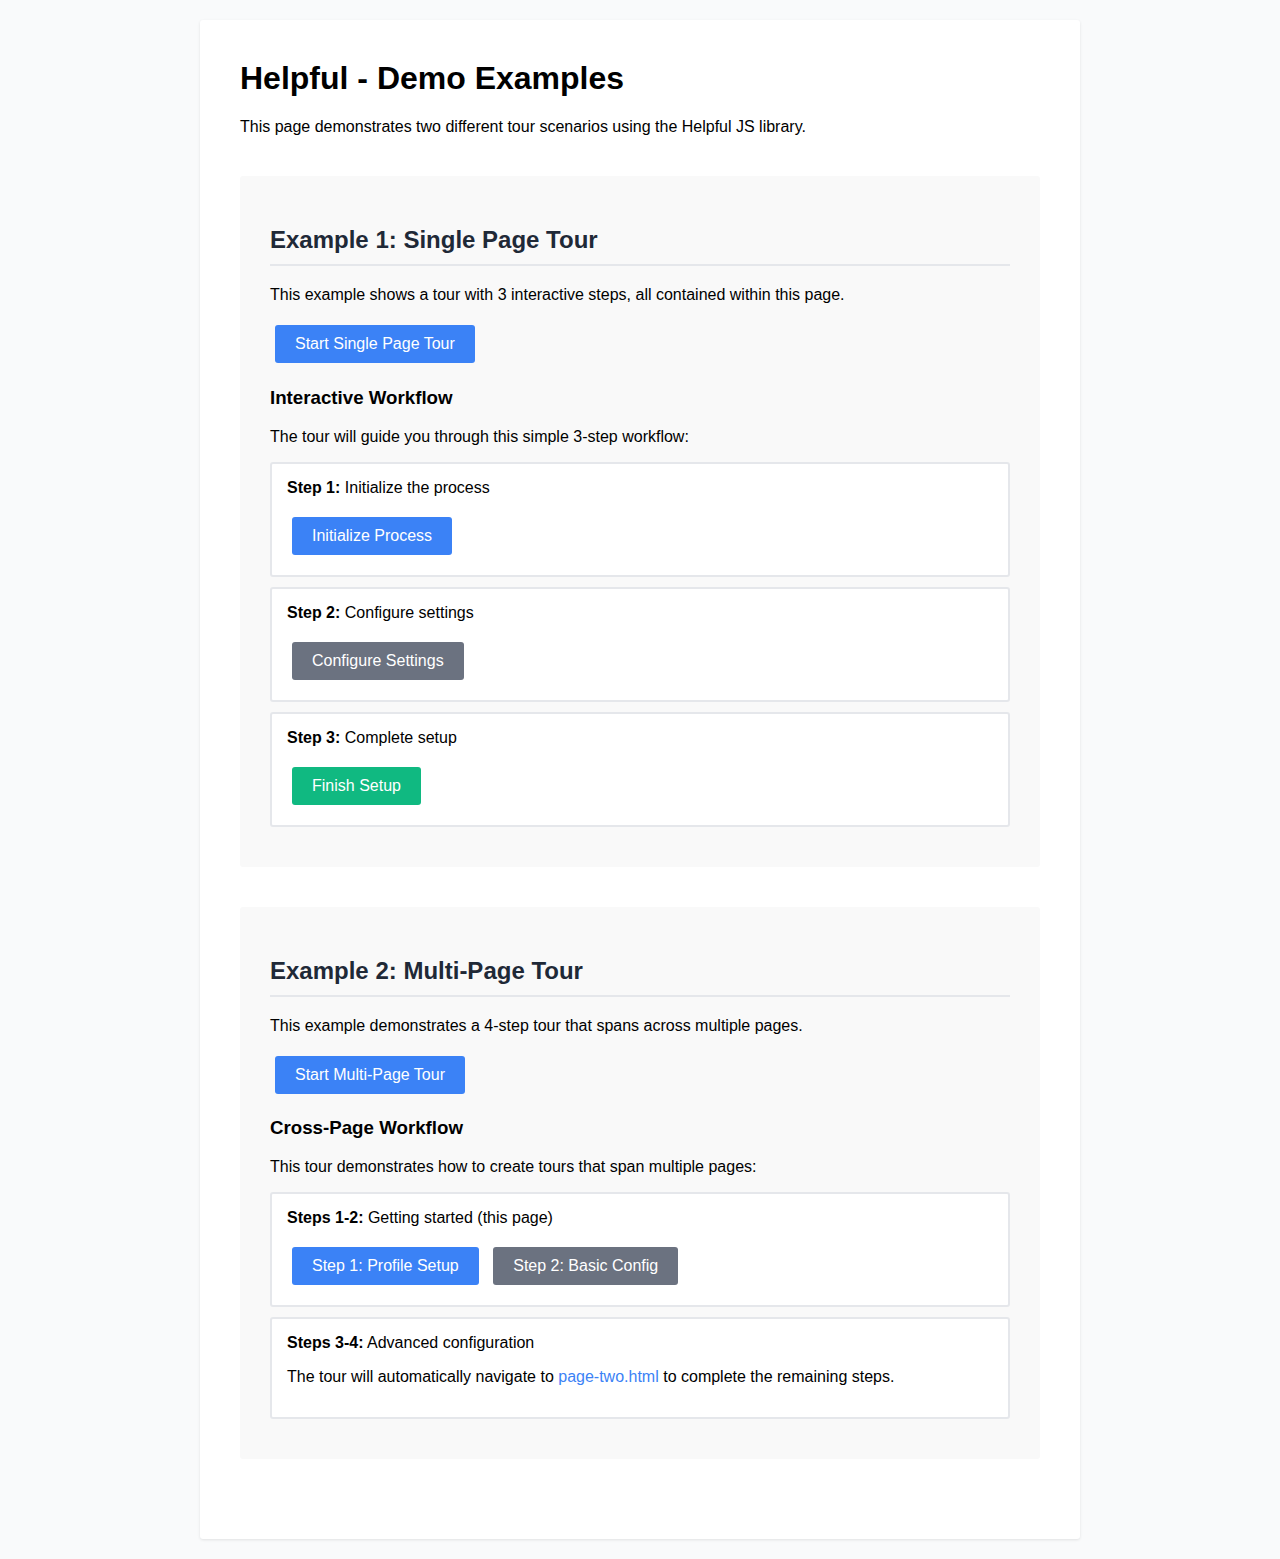
<file: index.html>
<!DOCTYPE html>
<html lang="en">
<head>
	<meta charset="UTF-8">
	<meta name="viewport" content="width=device-width, initial-scale=1.0">
	<title>Helpful - Demo Examples</title>
	<link rel="stylesheet" href="helpful.css">
	<style>
		/* Example page styles */
		body {
			font-family: -apple-system, BlinkMacSystemFont, 'Segoe UI', Roboto, sans-serif;
			margin: 0;
			padding: 20px;
			background: #f9fafb;
		}
		
		.container {
			max-width: 800px;
			margin: 0 auto;
			background: white;
			padding: 40px;
			border-radius: 3px;
			box-shadow: 0 1px 3px rgba(0, 0, 0, 0.1);
		}
		
		h1 {
			margin-top: 0;
		}
		
		h2 {
			color: #1f2937;
			border-bottom: 2px solid #e5e7eb;
			padding-bottom: 10px;
		}
		
		button {
			background: #3b82f6;
			color: white;
			border: none;
			padding: 10px 20px;
			border-radius: 3px;
			cursor: pointer;
			font-size: 16px;
			margin: 5px;
		}
		
		button:hover {
			background: #2563eb;
		}
		
		button.secondary {
			background: #6b7280;
		}
		
		button.secondary:hover {
			background: #4b5563;
		}
		
		button.success {
			background: #10b981;
		}
		
		button.success:hover {
			background: #059669;
		}
		
		.example-section {
			margin: 40px 0;
			padding: 30px;
			background: #f9f9f9;
			border-radius: 3px;
		}
		
		.button-group {
			display: flex;
			gap: 10px;
			flex-wrap: wrap;
			margin: 20px 0;
		}
		
		code {
			background: #e5e7eb;
			padding: 2px 6px;
			border-radius: 3px;
			font-family: 'Consolas', 'Monaco', monospace;
		}
		
		.navigation-link {
			color: #3b82f6;
			text-decoration: none;
			font-weight: 500;
		}
		
		.navigation-link:hover {
			text-decoration: underline;
		}
		
		.workflow-step {
			padding: 15px;
			margin: 10px 0;
			background: white;
			border-radius: 3px;
			border: 2px solid #e5e7eb;
		}
		
		.step-actions {
			margin-top: 15px;
		}
	</style>
</head>
<body>
	<div class="container">
		<h1>Helpful - Demo Examples</h1>
		
		<p>This page demonstrates two different tour scenarios using the Helpful JS library.</p>
		
		<!-- Example 1: Single Page Tour -->
		<div class="example-section">
			<h2>Example 1: Single Page Tour</h2>
			<p>This example shows a tour with 3 interactive steps, all contained within this page.</p>
			
			<button id="start-single-page-tour">Start Single Page Tour</button>
			
			<div class="demo-section">
				<h3>Interactive Workflow</h3>
				<p>The tour will guide you through this simple 3-step workflow:</p>
				
				<div class="workflow-step">
					<strong>Step 1:</strong> Initialize the process
					<div class="step-actions">
						<button id="init-button">Initialize Process</button>
					</div>
				</div>
				
				<div class="workflow-step">
					<strong>Step 2:</strong> Configure settings
					<div class="step-actions">
						<button id="config-button" class="secondary">Configure Settings</button>
					</div>
				</div>
				
				<div class="workflow-step">
					<strong>Step 3:</strong> Complete setup
					<div class="step-actions">
						<button id="finish-button" class="success">Finish Setup</button>
					</div>
				</div>
			</div>
		</div>
		
		<!-- Example 2: Multi-Page Tour -->
		<div class="example-section">
			<h2>Example 2: Multi-Page Tour</h2>
			<p>This example demonstrates a 4-step tour that spans across multiple pages.</p>
			
			<button id="start-multi-page-tour">Start Multi-Page Tour</button>
			
			<div class="demo-section">
				<h3>Cross-Page Workflow</h3>
				<p>This tour demonstrates how to create tours that span multiple pages:</p>
				
				<div class="workflow-step">
					<strong>Steps 1-2:</strong> Getting started (this page)
					<div class="step-actions">
						<button id="step1-button">Step 1: Profile Setup</button>
						<button id="step2-button" class="secondary">Step 2: Basic Config</button>
					</div>
				</div>
				
				<div class="workflow-step">
					<strong>Steps 3-4:</strong> Advanced configuration
					<div class="step-actions">
						<p>The tour will automatically navigate to <a href="page-two.html" class="navigation-link">page-two.html</a> to complete the remaining steps.</p>
					</div>
				</div>
			</div>
		</div>
	</div>

	<script src="helpful.js"></script>
</body>
</html>
</file>
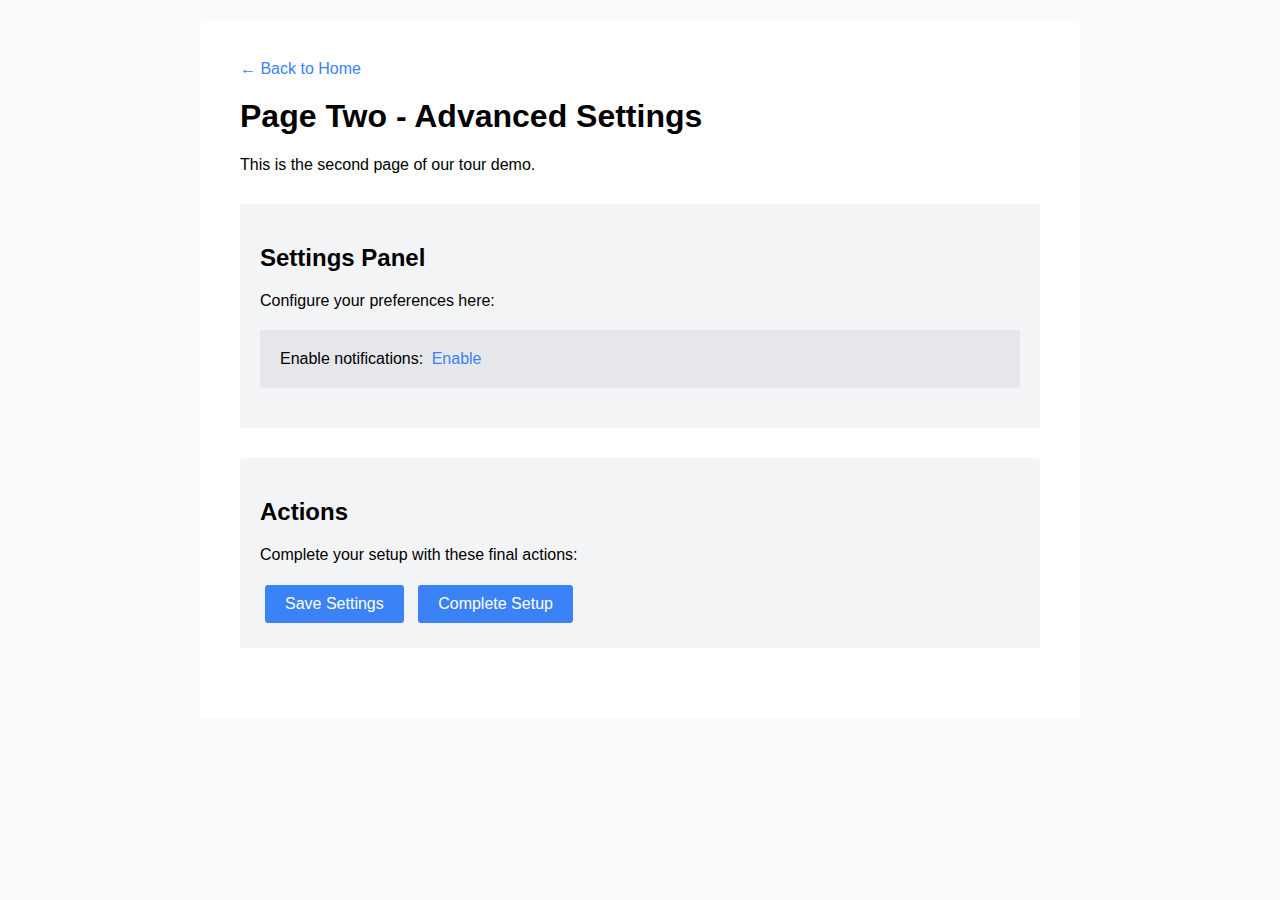
<file: page-two.html>
<!DOCTYPE html>
<html lang="en">
<head>
	<meta charset="UTF-8">
	<meta name="viewport" content="width=device-width, initial-scale=1.0">
	<title>Helpful - Page Two</title>
	<link rel="stylesheet" href="helpful.css">
	<style>
		/* Example page styles */
		body {
			font-family: -apple-system, BlinkMacSystemFont, 'Segoe UI', Roboto, sans-serif;
			margin: 0;
			padding: 20px;
			background: #f9fafb;
		}
		
		.container {
			max-width: 800px;
			margin: 0 auto;
			background: white;
			padding: 40px;
			border-radius: 3px;
		}
		
		h1 {
			margin-top: 0;
		}
		
		button {
			background: #3b82f6;
			color: white;
			border: none;
			padding: 10px 20px;
			border-radius: 3px;
			cursor: pointer;
			font-size: 16px;
			margin: 5px;
		}
		
		button:hover {
			background: #2563eb;
		}
		
		.demo-section {
			margin: 30px 0;
			padding: 20px;
			background: #f3f4f6;
			border-radius: 3px;
		}
		
		.navigation {
			margin-bottom: 20px;
		}
		
		.navigation a {
			color: #3b82f6;
			text-decoration: none;
		}
		
		.navigation a:hover {
			text-decoration: underline;
		}
		
		.settings-panel {
			background: #e5e7eb;
			padding: 20px;
			border-radius: 3px;
			margin: 20px 0;
		}
		
		.notification-link {
			color: #3b82f6;
			text-decoration: none;
			font-weight: 500;
			padding: 2px 4px;
			border-radius: 3px;
			transition: background-color 0.2s;
		}
		
		.notification-link:hover {
			background-color: #e5e7eb;
		}
		
		.notification-link.enabled {
			background-color: #dbeafe;
			color: #1d4ed8;
		}
	</style>
</head>
<body>
	<div class="container">
		<div class="navigation">
			<a href="index.html">← Back to Home</a>
		</div>
		
		<h1>Page Two - Advanced Settings</h1>
		
		<p>This is the second page of our tour demo.</p>
		
		<div class="demo-section">
			<h2>Settings Panel</h2>
			<p>Configure your preferences here:</p>
			
			<div class="settings-panel">
				<span>Enable notifications: </span>
				<a href="#" class="notification-link" id="notifications-toggle" onclick="this.textContent = this.textContent === 'Enable' ? 'Disable' : 'Enable'; return false;">Enable</a>
			</div>
		</div>
		
		<div class="demo-section">
			<h2>Actions</h2>
			<p>Complete your setup with these final actions:</p>
			
			<button id="save-settings">Save Settings</button>
			<button id="complete-setup">Complete Setup</button>
		</div>
	</div>

	<script src="helpful.js"></script>
</body>
</html>
</file>
<file: helpful.css>
/* Helpful - A lightweight, accessible product tour component */
/* https://github.com/davemart-in/helpful */

:root {
	/* Default color variables - customize these to match your design system */
	--tour-white: #ffffff;
	--tour-grey-1: #f3f4f6;
	--tour-grey-2: #e5e7eb;
	--tour-grey-3: #9ca3af;
	--tour-grey-4: #6b7280;
	--tour-grey-5: #4b5563;
	--tour-grey-6: #374151;
}

/* Tour Modal */
.tour-modal {
	background: linear-gradient(135deg, var(--tour-white) 0%, var(--tour-grey-1) 100%);
	border: 2px solid var(--tour-grey-2);
	border-radius: 3px;
	bottom: 24px;
	box-shadow: 0 8px 32px rgba(0, 0, 0, 0.15);
	left: 24px;
	opacity: 0;
	position: fixed;
	transform: translateY(40px) scale(0.85) rotateX(10deg);
	transition: all 0.6s cubic-bezier(0.34, 1.56, 0.64, 1);
	visibility: hidden;
	width: 300px;
	z-index: 4000;
}

.tour-modal.show {
	opacity: 1;
	transform: translateY(0) scale(1) rotateX(0deg);
	visibility: visible;
}

.tour-header {
	color: var(--tour-grey-3);
	font-size: 12px;
	font-style: italic;
	font-weight: 400;
	position: relative;
	top: -2px;
}

.tour-dismiss {
	position: absolute;
	right: 8px;
	top: 8px;
	z-index: 4001;
	transition: transform 0.2s cubic-bezier(0.4, 0, 0.2, 1);
}

.tour-dismiss:hover {
	transform: scale(1.1);
}

.tour-content {
	align-items: center;
	display: flex;
	flex-direction: row;
	gap: 12px;
	overflow: hidden;
	padding: 10px 40px 10px 10px;
	position: relative;
}

.tour-body {
	flex: 1;
	position: relative;
	text-align: left;
}

.tour-title {
	display: none;
}

.tour-description {
	color: var(--tour-grey-5);
	font-size: 12px;
	font-weight: 400;
	line-height: 1.3;
	margin: 0;
}

.tour-description .button-highlight {
	background: var(--tour-grey-2);
	border: 1px solid var(--tour-grey-3);
	border-radius: 3px;
	color: var(--tour-grey-5);
	font-weight: 500;
	padding: 1px 4px;
}

.tour-footer {
	display: none;
}

.tour-footer-left {
	display: none;
}

.tour-footer-right {
	display: none;
}

/* Tour step transition animations */
.tour-step-transition {
	opacity: 0;
	transform: translateX(20px) scale(0.98);
	transition: all 0.4s cubic-bezier(0.25, 0.46, 0.45, 0.94);
}

.tour-step-transition.active {
	opacity: 1;
	transform: translateX(0) scale(1);
}

/* Tour Overlay */
.tour-overlay {
	bottom: 0;
	left: 0;
	opacity: 0;
	pointer-events: none;
	position: fixed;
	right: 0;
	top: 0;
	transition: all 0.5s cubic-bezier(0.25, 0.46, 0.45, 0.94);
	visibility: hidden;
	z-index: 3500;
}

.tour-overlay.show {
	opacity: 1;
	pointer-events: none;
	visibility: visible;
}

.tour-pointer {
	animation: tour-pointer-pulse 4s ease-in-out infinite;
	filter: drop-shadow(0 4px 12px rgba(0, 0, 0, 0.3));
	position: absolute;
	transform: translate(-50%, -50%);
	z-index: 3600;
	will-change: transform, opacity;
}

.tour-pointer svg,
.tour-pointer img {
	height: 32px;
	width: 32px;
}

.tour-pointer.enlarged {
	animation: tour-pointer-enlarged 4s ease-in-out infinite;
}

@keyframes tour-pointer-pulse {
	0%, 100% {
		opacity: 1;
		transform: translate(-50%, -50%) scale(1);
	}
	
	50% {
		opacity: 0.85;
		transform: translate(-50%, -50%) scale(1.08);
	}
}

@keyframes tour-pointer-enlarged {
	0%, 100% {
		opacity: 1;
		transform: translate(-50%, -50%) scale(1.3);
	}
	
	50% {
		opacity: 0.9;
		transform: translate(-50%, -50%) scale(1.4);
	}
}

/* Pointer click animation */
.tour-pointer.clicking {
	animation: tour-pointer-click 0.8s cubic-bezier(0.68, -0.55, 0.265, 1.55);
}

@keyframes tour-pointer-click {
	0% {
		transform: translate(-50%, -50%) scale(1);
	}
	
	15% {
		transform: translate(-50%, -50%) scale(0.9);
	}
	
	30% {
		transform: translate(-50%, -50%) scale(1.4);
	}
	
	50% {
		transform: translate(-50%, -50%) scale(1.1);
	}
	
	70% {
		transform: translate(-50%, -50%) scale(1.25);
	}
	
	85% {
		transform: translate(-50%, -50%) scale(0.95);
	}
	
	100% {
		transform: translate(-50%, -50%) scale(1);
	}
}

/* Pointer movement animation */
.tour-pointer.moving {
	transition: all 0.8s cubic-bezier(0.25, 0.46, 0.45, 0.94);
}

/* Clickable element indication */
.tour-clickable {
	cursor: pointer !important;
	position: relative;
	transition: all 0.3s cubic-bezier(0.4, 0, 0.2, 1);
}

.tour-clickable::after {
	border: 2px dashed var(--tour-grey-3);
	border-radius: 3px;
	bottom: -10px;
	content: "";
	left: -10px;
	opacity: 0.7;
	pointer-events: none;
	position: absolute;
	right: -10px;
	top: -10px;
	transform: scale(1);
	transition: all 0.3s cubic-bezier(0.34, 1.56, 0.64, 1);
}

.tour-clickable:hover::after {
	opacity: 1;
}

/* Tour resumption modal */
.tour-resume-modal {
	background: rgba(0, 0, 0, 0.5);
	backdrop-filter: blur(8px);
	bottom: 0;
	display: flex;
	left: 0;
	opacity: 0;
	position: fixed;
	right: 0;
	top: 0;
	transform: scale(0.95);
	transition: all 0.4s cubic-bezier(0.25, 0.46, 0.45, 0.94);
	z-index: 10001;
}

.tour-resume-modal.show {
	opacity: 1;
	transform: scale(1);
}

.tour-resume-content {
	background: var(--tour-white);
	border-radius: 3px;
	box-shadow: 0 25px 50px -12px rgba(0, 0, 0, 0.25);
	margin: auto;
	max-width: 400px;
	padding: 24px;
	transform: translateY(20px);
	transition: transform 0.4s cubic-bezier(0.34, 1.56, 0.64, 1);
	width: 90%;
}

.tour-resume-modal.show .tour-resume-content {
	transform: translateY(0);
}

.tour-resume-header h3 {
	color: var(--tour-grey-6);
	font-size: 18px;
	font-weight: 600;
	margin: 0 0 8px 0;
}

.tour-resume-header p {
	color: var(--tour-grey-4);
	font-size: 14px;
	line-height: 1.5;
	margin: 0 0 20px 0;
}

.tour-resume-actions {
	display: flex;
	gap: 12px;
	justify-content: center;
}

/* Mobile responsiveness for tour modals */
@media (max-width: 768px) {
	.tour-modal {
		bottom: 16px;
		left: 16px;
		right: 16px;
		width: auto;
	}

	.tour-resume-content {
		margin: 20px;
		max-width: none;
		width: auto;
	}

	.tour-resume-actions {
		flex-direction: column;
	}
}

/* Utility classes for common button styles */
.button-link {
	background: none;
	border: none;
	color: var(--tour-grey-4);
	cursor: pointer;
	padding: 4px;
	text-decoration: none;
	transition: all 0.2s cubic-bezier(0.4, 0, 0.2, 1);
}

.button-link:hover {
	color: var(--tour-grey-6);
	transform: scale(1.05);
}
</file>
